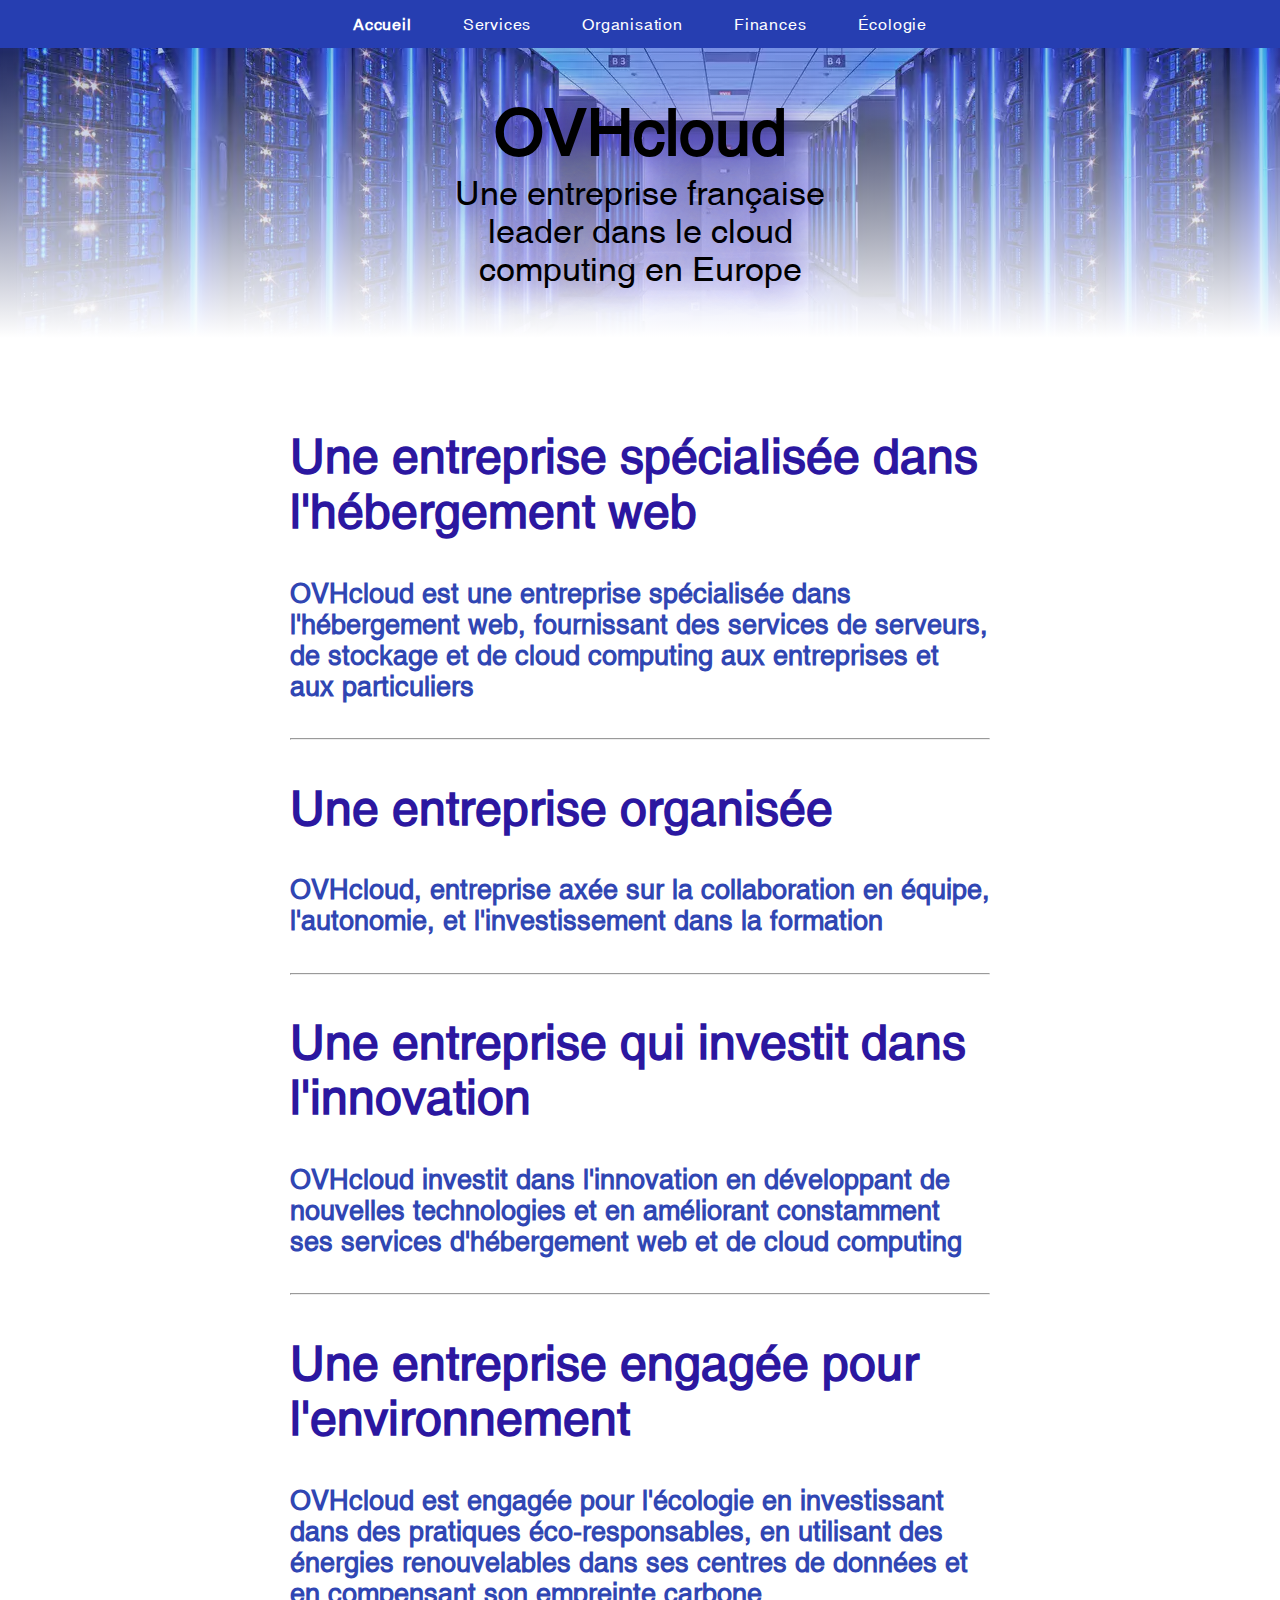
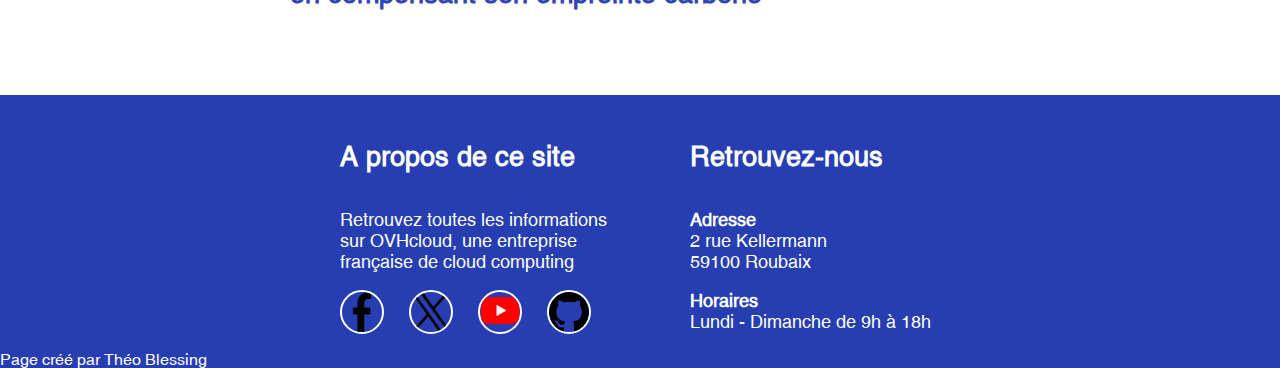
<file: SAE-OVHcloud/index.html>
<!DOCTYPE html>
<html lang="fr">
<head>
    <meta charset="UTF-8">
    <title>OVHcloud - Accueil</title>
    <link rel="icon" type="image/x-icon" href="images/favicon.ico">
    <link rel="stylesheet" href="styles/default.css">
    <link rel="stylesheet" href="styles/index-style.css">
</head>
<body>
    <header>
        <nav>
            <ul>
                <li><a href="#"><strong>Accueil</strong></a></li>
                <li><a href="services.html">Services</a></li>
                <li><a href="organisation.html">Organisation</a></li>
                <li><a href="finances.html">Finances</a></li>
                <li><a href="ecologie.html">Écologie</a></li>
            </ul>
        </nav>
        <div id="title">
            <h1>OVHcloud</h1>
            <!-- <h3>Une entreprise leader dans les domaines du cloud et de l'hébergement de serveur</h3> -->
            <h3>Une entreprise française leader dans le cloud computing en Europe</h3>
        </div>
    </header>

    <main>
        <div id="content">
            <div>
                <a href="services.html" rel="noopener noreferrer"><h2>Une entreprise spécialisée dans l'hébergement web</h2></a>
                <h4>OVHcloud est une entreprise spécialisée dans l'hébergement web, fournissant des services de serveurs, de stockage et de cloud computing aux entreprises et aux particuliers</h4>
                <hr>

                <a href="organisation.html" rel="noopener noreferrer"><h2>Une entreprise organisée</h2></a>
                <h4>OVHcloud, entreprise axée sur la collaboration en équipe, l'autonomie, et l'investissement dans la formation</h4>
                <hr>

                <a href="finances.html" rel="noopener noreferrer"><h2>Une entreprise qui investit dans l'innovation</h2></a>                
                <h4>OVHcloud investit dans l'innovation en développant de nouvelles technologies et en améliorant constamment ses services d'hébergement web et de cloud computing</h4>
                <hr>

                <a href="ecologie.html" rel="noopener noreferrer"><h2>Une entreprise engagée pour l'environnement</h2></a>                
                <h4>OVHcloud est engagée pour l'écologie en investissant dans des pratiques éco-responsables, en utilisant des énergies renouvelables dans ses centres de données et en compensant son empreinte carbone</h4>
            </div>
        </div>
    </main>

    <footer>
        <div id="real-footer">
            <div>
                <h4>A propos de ce site</h4>
                <p id="about">Retrouvez toutes les informations sur OVHcloud, une entreprise française de cloud computing</p>
                <div id="logo">
                    <a href="https://www.facebook.com/ovhcom/" target="_blank" rel="noopener noreferrer"><img src="images/logo/Facebook.png" alt="Logo de Facebook"></a>
                    <a href="https://twitter.com/OVHcloud" target="_blank" rel="noopener noreferrer"><img src="images/logo/Twitter.png" alt="Logo de Twitter"></a>
                    <a href="https://www.youtube.com/channel/UCGl9Y5S09EX-3lLfAdWsW_A" target="_blank" rel="noopener noreferrer"><img src="images/logo/Youtube.png" alt="Logo de Youtube"></a>
                    <a href="https://github.com/ovh" target="_blank" rel="noopener noreferrer"><img src="images/logo/Github.png" alt="Logo de Github" class="no-border"></a>
                </div>
            </div>
            <div>
                <h4>Retrouvez-nous</h4>
                <p>
                    <strong>Adresse</strong>
                    <br>
                    2 rue Kellermann
                    <br>
                    59100 Roubaix
                </p>
                <p>
                    <strong>Horaires</strong>
                    <br>
                    Lundi - Dimanche de 9h à 18h
                </p>
            </div>
        </div>
        Page créé par Théo Blessing
    </footer>
</body>
</html>
</file>
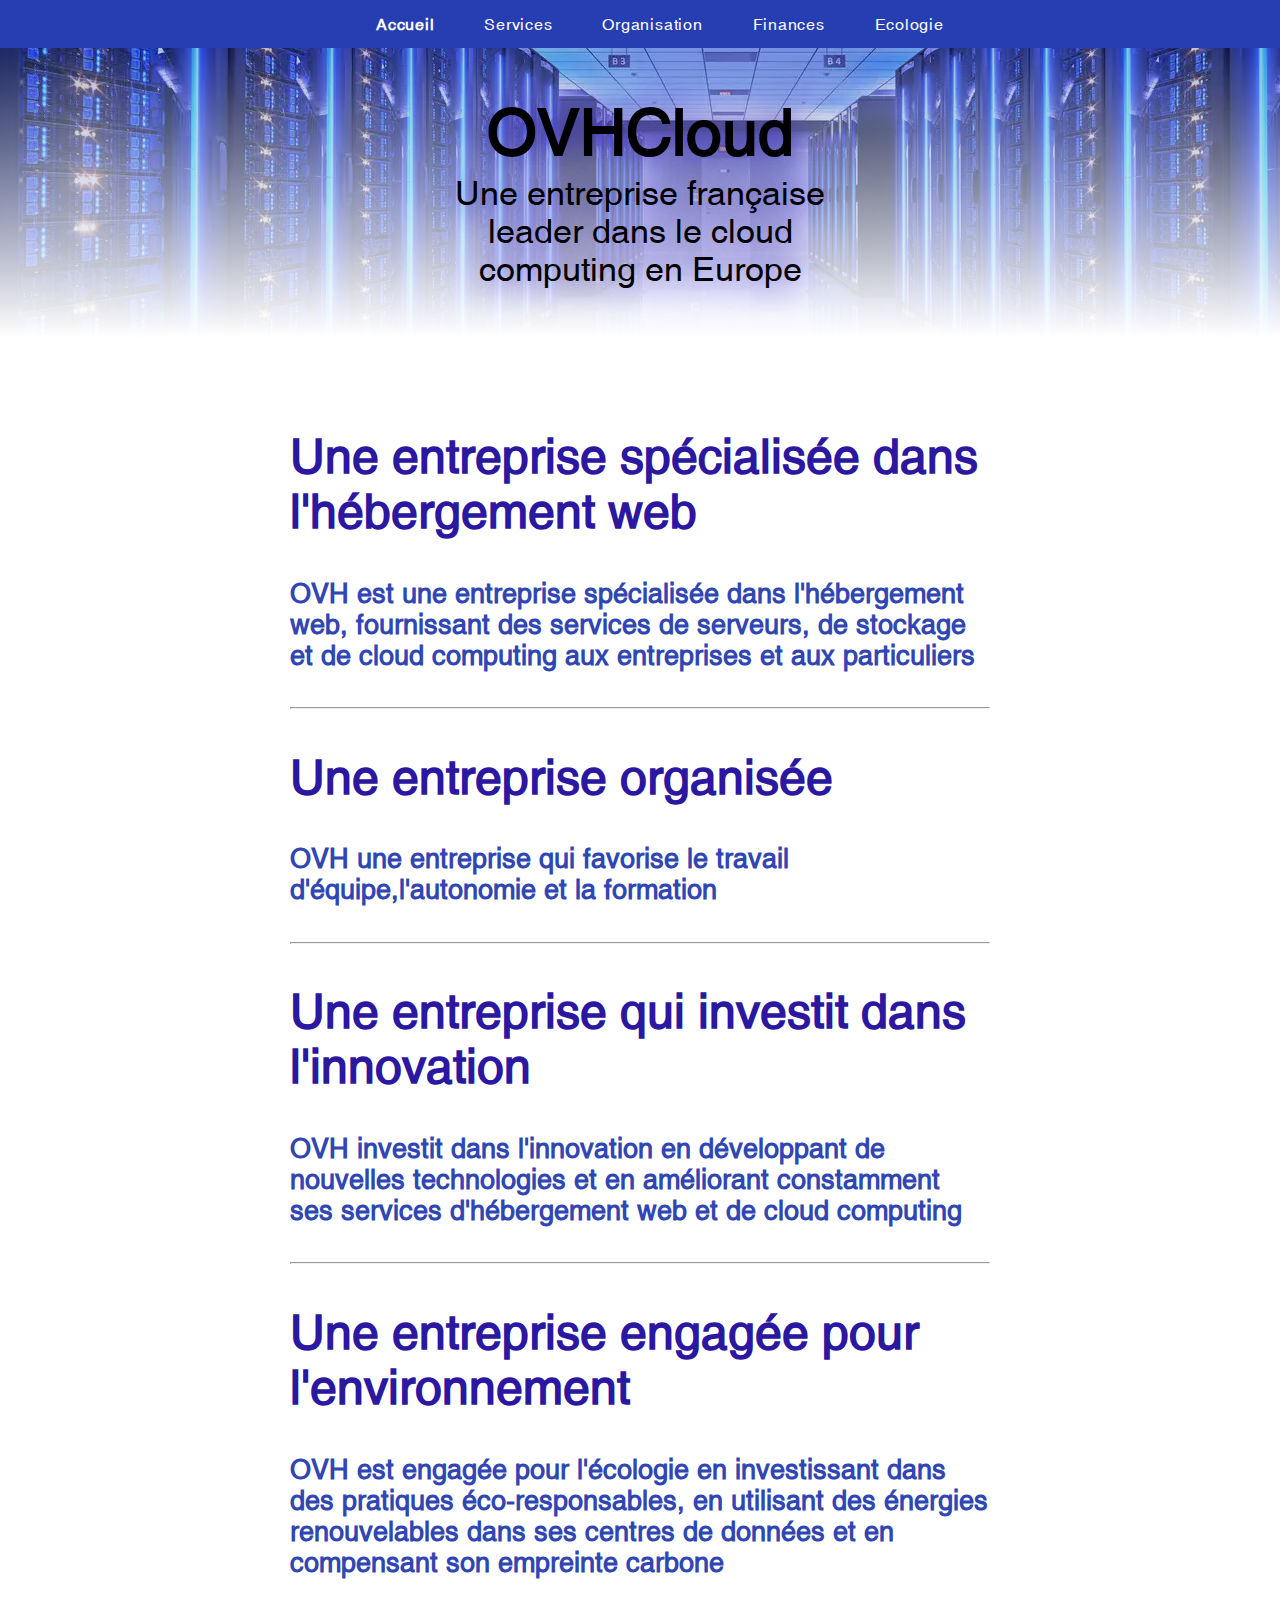
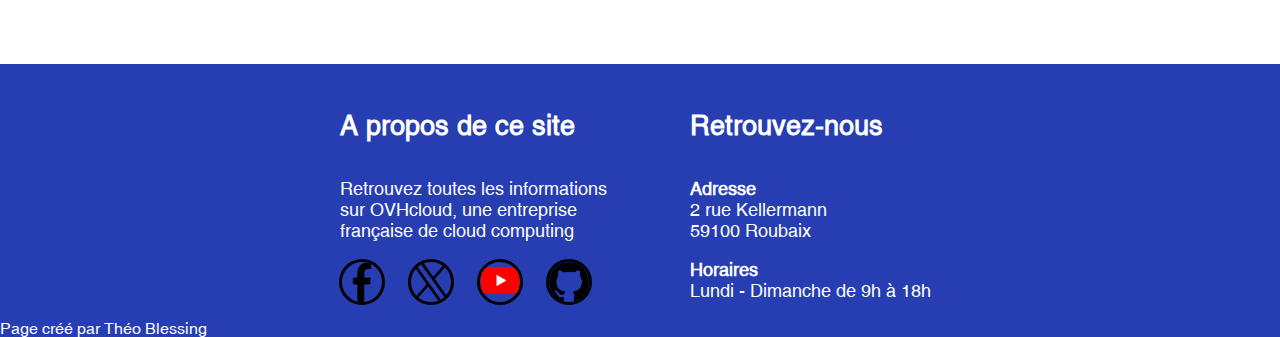
<file: SAE-OVHCloud/index.html>
<!DOCTYPE html>
<html lang="fr">
<head>
    <meta charset="UTF-8">
    <title>OVHcloud - Accueil</title>
    <link rel="icon" type="image/x-icon" href="images/favicon.ico">
    <link rel="stylesheet" href="styles/base.css">
    <link rel="stylesheet" href="styles/index-style.css">
</head>
<body>
    <header>
        <nav>
            <ul>
                <li><a href="#"><strong>Accueil</strong></a></li>
                <li><a href="services.html">Services</a></li>
                <li><a href="organisation.html">Organisation</a></li>
                <li><a href="finances.html">Finances</a></li>
                <li><a href="ecologie.html">Ecologie</a></li>
            </ul>
        </nav>
        <div id="title">
            <h1>OVHCloud</h1>
            <!-- <h3>Une entreprise leader dans les domaines du cloud et de l'hébergement de serveur</h3> -->
            <h3>Une entreprise française leader dans le cloud computing en Europe</h3>
        </div>
    </header>

    <main>
        <div id="content">
            <div>
                <a href="services.html" rel="noopener noreferrer"><h2>Une entreprise spécialisée dans l'hébergement web</h2>
                
                </a>
                <h4>OVH est une entreprise spécialisée dans l'hébergement web, fournissant des services de serveurs, de stockage et de cloud computing aux entreprises et aux particuliers</h4>
                <hr>
                <a href="organisation.html" rel="noopener noreferrer">
                    <h2>Une entreprise organisée</h2>
                </a>
                <h4>OVH une entreprise qui favorise le travail d'équipe,l'autonomie et la formation</h4>
                <hr>
                <a href="finances.html" rel="noopener noreferrer">
                    <h2>Une entreprise qui investit dans l'innovation</h2>
                </a>                
                <h4>OVH investit dans l'innovation en développant de nouvelles technologies et en améliorant constamment ses services d'hébergement web et de cloud computing</h4>
                <hr>
                <a href="ecologie.html" rel="noopener noreferrer">
                    <h2>Une entreprise engagée pour l'environnement</h2>
                </a>                
                <h4>OVH est engagée pour l'écologie en investissant dans des pratiques éco-responsables, en utilisant des énergies renouvelables dans ses centres de données et en compensant son empreinte carbone</h4>

            </div>
        </div>
    </main>
    <footer>
        <div id="real-footer">
            <div>
                <h4>A propos de ce site</h4>
                <p id="about">Retrouvez toutes les informations sur OVHcloud, une entreprise française de cloud computing</p>
                <div id="logo">
                    <a href="https://www.facebook.com/ovhcom/" target="_blank" rel="noopener noreferrer"><img src="images/logo/Facebook.png" alt="Logo de Facebook"></a>
                    <a href="https://twitter.com/OVHcloud" target="_blank" rel="noopener noreferrer"><img src="images/logo/Twitter.png" alt="Logo de Twitter"></a>
                    <a href="https://www.youtube.com/channel/UCGl9Y5S09EX-3lLfAdWsW_A" target="_blank" rel="noopener noreferrer"><img src="images/logo/Youtube.png" alt="Logo de Youtube"></a>
                    <a href="https://github.com/ovh" target="_blank" rel="noopener noreferrer"><img src="images/logo/Github.png" alt="Logo de Github" class="no-border"></a>
                </div>
            </div>
            <div>
                <h4>Retrouvez-nous</h4>
                <p>
                    <strong>Adresse</strong>
                    <br>
                    2 rue Kellermann
                    <br>
                    59100 Roubaix
                </p>
                <p>
                    <strong>Horaires</strong>
                    <br>
                    Lundi - Dimanche de 9h à 18h
                </p>
            </div>
        </div>
        Page créé par Théo Blessing
    </footer>
</body>
</html>
</file>
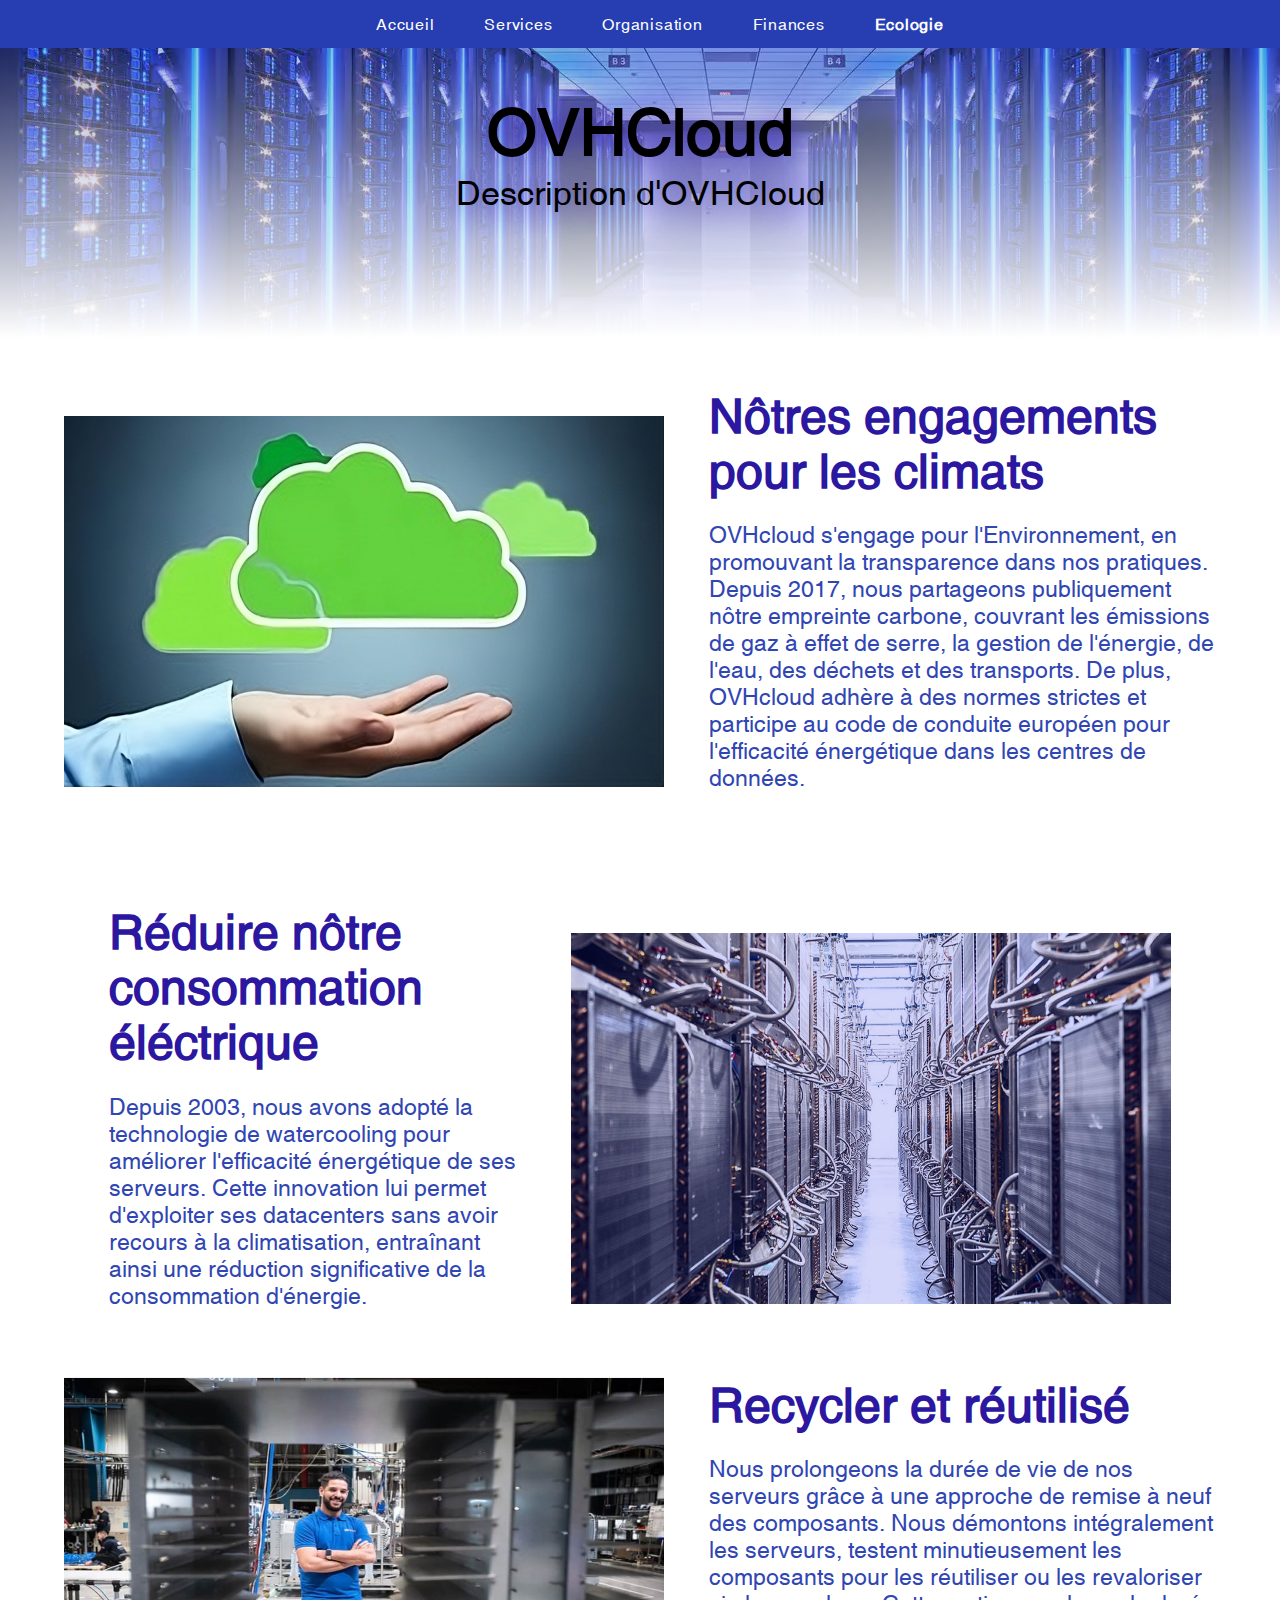
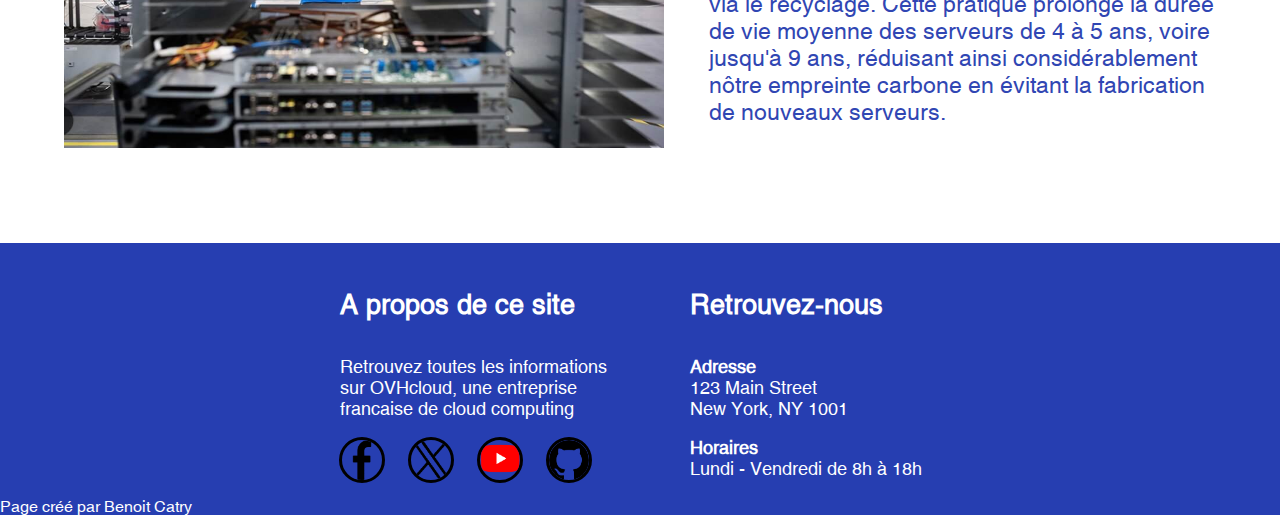
<file: SAE-OVHCloud/ecologie.html>
<!DOCTYPE html>
<html lang="fr">

<head>
    <meta charset="UTF-8">
    <title>OVH Cloud - Ecologie</title>
    <link rel="icon" type="image/x-icon" href="images/favicon.ico">
    <link rel="stylesheet" href="styles/base.css">
    <link rel="stylesheet" href="styles/finances-style.css">


</head>

<body>
    <header>
        <nav>
            <ul>
                <li><a href="index.html">Accueil</a></li>
                <li><a href="services.html">Services</a></li>
                <li><a href="organisation.html">Organisation</a></li>
                <li><a href="finances.html">Finances</a></li>
                <li><a href="#"><strong>Ecologie</strong></a></li>
            </ul>
        </nav>
        <div id="title">
            <h1>OVHCloud</h1>
            <h3>Description d'OVHCloud</h3>
        </div>
    </header>
    <main>

    


    <div class="containerd">
        <img src="images/ecolo_image1.jpg" alt="image cloud ecologie" height="297" width="500">
        <div class="text1">
            <h2 class="titre">Nôtres engagements pour les climats</h2>
            <p>
                OVHcloud s'engage pour l'Environnement, en promouvant la transparence dans nos pratiques. Depuis 2017,
                nous
                partageons publiquement nôtre empreinte carbone, couvrant les émissions de gaz à effet de serre, la
                gestion
                de l'énergie, de l'eau, des déchets et des transports. De plus, OVHcloud adhère à des normes strictes et
                participe au code de conduite européen pour l'efficacité énergétique dans les centres de données.
            </p>
        </div>
    </div>



    <div class="containerg">

        <div class="text1">
            <h2 class="titre">Réduire nôtre consommation éléctrique</h2>
            <p>Depuis 2003, nous avons adopté la technologie de watercooling pour améliorer l'efficacité énergétique de
                ses serveurs. Cette innovation lui permet d'exploiter ses datacenters sans avoir recours à la
                climatisation, entraînant ainsi une réduction significative de la consommation d'énergie.</p>
        </div>

        <img src="images/data-center-OVHcloud-watercooling.jpg" alt="serveurs avec watrercooling" height="297" width="500">

    </div>



    <div class="containerd">

        <img src="images/OVHcloud-CROIX.jpg" alt="serveur recycler" height="297" width="500">

        <div class="text1">
            <h2 class="titre">Recycler et réutilisé</h2>
            <p>Nous prolongeons la durée de vie de nos serveurs grâce à une approche de remise à neuf des composants.
                Nous démontons intégralement les serveurs, testent minutieusement les composants pour les réutiliser ou
                les revaloriser via le recyclage. Cette pratique prolonge la durée de vie moyenne des serveurs de 4 à 5
                ans, voire jusqu'à 9 ans, réduisant ainsi considérablement nôtre empreinte carbone en évitant la
                fabrication de nouveaux serveurs.</p>
        </div>
    </div>
    </main>


    <footer>
        <div id="real-footer">
            <div>
                <h4>A propos de ce site</h4>
                <p id="about">Retrouvez toutes les informations sur OVHcloud, une entreprise francaise de cloud
                    computing</p>
                <div id="logo">
                    <a href="https://www.facebook.com/ovhcom/" target="_blank" rel="noopener noreferrer"><img
                            src="images/logo/Facebook.png" alt="Logo de Facebook"></a>
                    <a href="https://twitter.com/OVHcloud" target="_blank" rel="noopener noreferrer"><img
                            src="images/logo/Twitter.png" alt="Logo de Twitter"></a>
                    <a href="https://www.youtube.com/channel/UCGl9Y5S09EX-3lLfAdWsW_A" target="_blank"
                        rel="noopener noreferrer"><img src="images/logo/Youtube.png" alt="Logo de Youtube"></a>
                    <a href="https://github.com/ovh" target="_blank" rel="noopener noreferrer"><img
                            src="images/logo/Github.png" alt="Logo de Github" class="no-border"></a>
                </div>
            </div>
            <div>
                <h4>Retrouvez-nous</h4>
                <p>
                    <strong>Adresse</strong>
                    <br>
                    123 Main Street
                    <br>
                    New York, NY 1001
                </p>
                <p>
                    <strong>Horaires</strong>
                    <br>
                    Lundi - Vendredi de 8h à 18h
                </p>
            </div>
        </div>
        Page créé par Benoit Catry
    </footer>
</body>

</html>
</file>
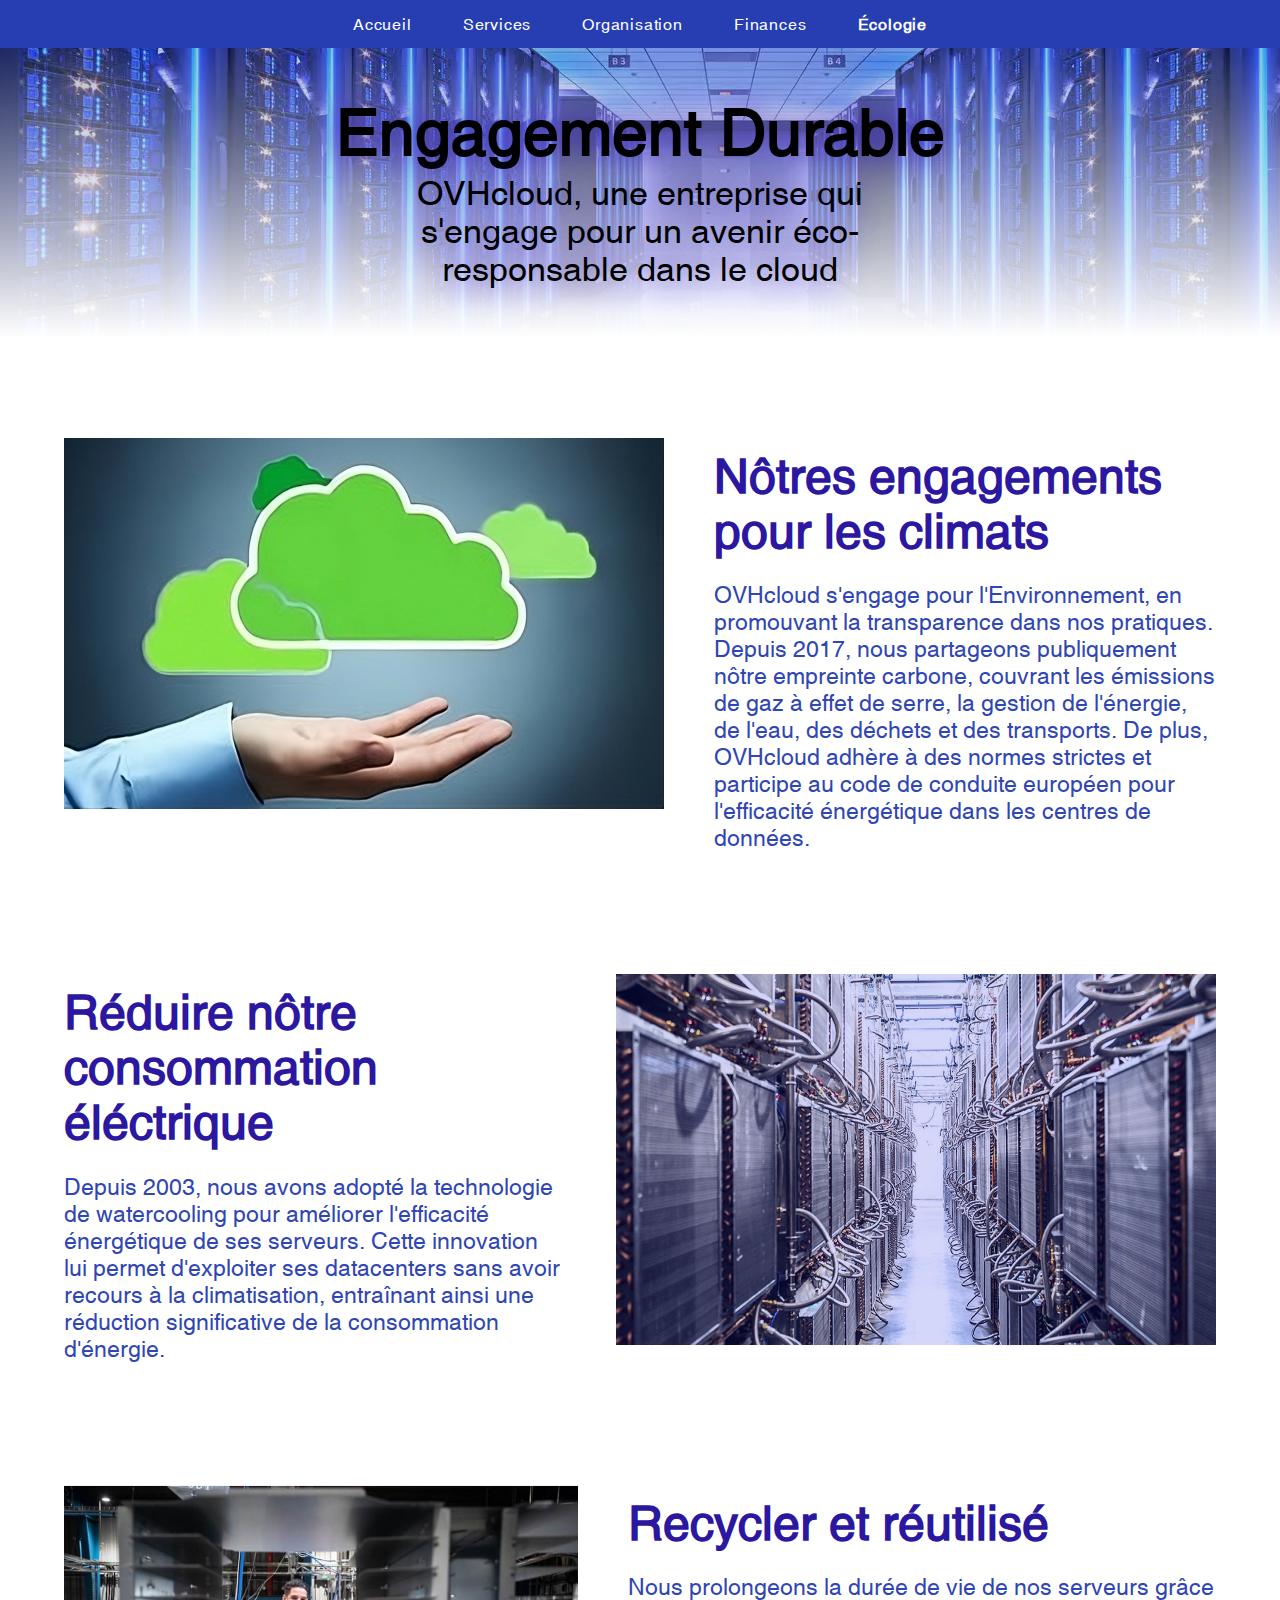
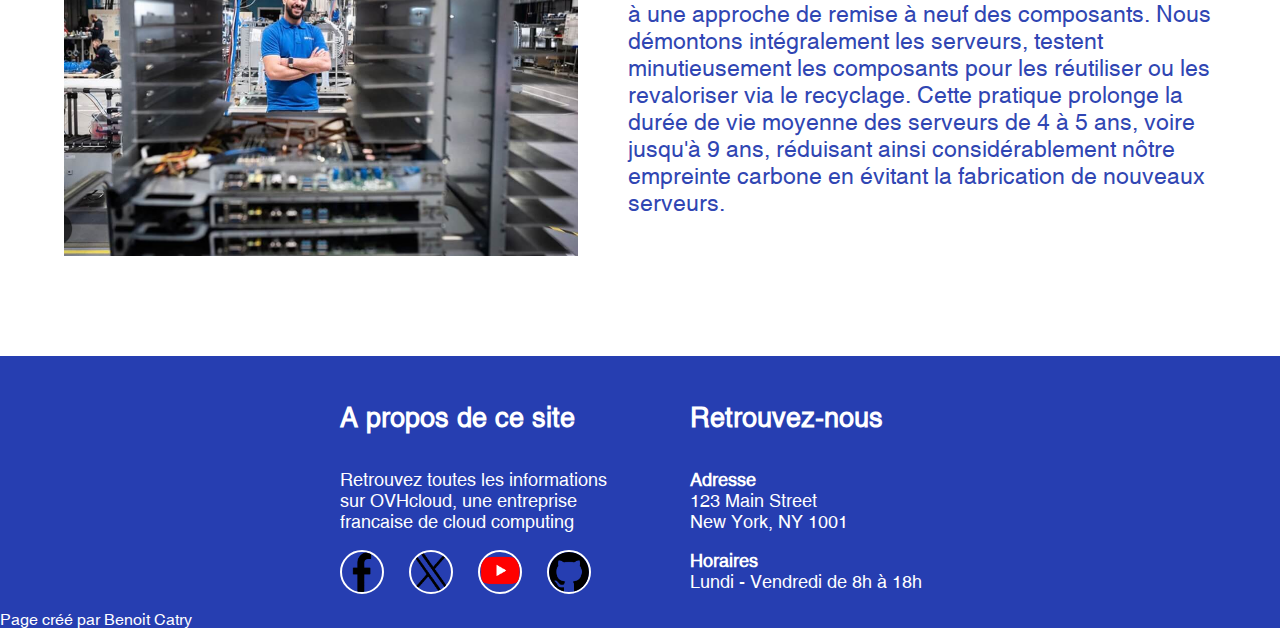
<file: SAE-OVHcloud/ecologie.html>
<!DOCTYPE html>
<html lang="fr">
<head>
    <meta charset="UTF-8">
    <title>OVHcloud - Écologie</title>
    <link rel="icon" type="image/x-icon" href="images/favicon.ico">
    <link rel="stylesheet" href="styles/default.css">
    <link rel="stylesheet" href="styles/finances-ecologie-style.css">
    <link rel="stylesheet" href="styles/ecologie-style.css">
</head>
<body>
    <header>
        <nav>
            <ul>
                <li><a href="index.html">Accueil</a></li>
                <li><a href="services.html">Services</a></li>
                <li><a href="organisation.html">Organisation</a></li>
                <li><a href="finances.html">Finances</a></li>
                <li><a href="#"><strong>Écologie</strong></a></li>
            </ul>
        </nav>
        <div id="title">
            <h1>Engagement Durable</h1>
            <h3>OVHcloud, une entreprise qui s'engage pour un avenir éco-responsable dans le cloud</h3>
        </div>
    </header>

    <main>
        <section>
            <img src="images/ecolo_image1.jpg" alt="image cloud ecologie" height="297" width="500">
            <div>
                <h2>Nôtres engagements pour les climats</h2>
                <p>
                    OVHcloud s'engage pour l'Environnement, en promouvant la transparence dans nos pratiques. Depuis 2017,
                    nous
                    partageons publiquement nôtre empreinte carbone, couvrant les émissions de gaz à effet de serre, la
                    gestion
                    de l'énergie, de l'eau, des déchets et des transports. De plus, OVHcloud adhère à des normes strictes et
                    participe au code de conduite européen pour l'efficacité énergétique dans les centres de données.
                </p>
            </div>
        </section>

        <section>
            <div>
                <h2>Réduire nôtre consommation éléctrique</h2>
                <p>Depuis 2003, nous avons adopté la technologie de watercooling pour améliorer l'efficacité énergétique de
                    ses serveurs. Cette innovation lui permet d'exploiter ses datacenters sans avoir recours à la
                    climatisation, entraînant ainsi une réduction significative de la consommation d'énergie.</p>
            </div>
            <img src="images/data-center-OVHcloud-watercooling.jpg" alt="serveurs avec watrercooling" height="297" width="500">
        </section>

        <section>
            <img src="images/OVHcloud-CROIX.jpg" alt="serveur recycler" height="297" width="500">
            <div>
                <h2>Recycler et réutilisé</h2>
                <p>Nous prolongeons la durée de vie de nos serveurs grâce à une approche de remise à neuf des composants.
                    Nous démontons intégralement les serveurs, testent minutieusement les composants pour les réutiliser ou
                    les revaloriser via le recyclage. Cette pratique prolonge la durée de vie moyenne des serveurs de 4 à 5
                    ans, voire jusqu'à 9 ans, réduisant ainsi considérablement nôtre empreinte carbone en évitant la
                    fabrication de nouveaux serveurs.</p>
            </div>
        </section>
    </main>

    <footer>
        <div id="real-footer">
            <div>
                <h4>A propos de ce site</h4>
                <p id="about">Retrouvez toutes les informations sur OVHcloud, une entreprise francaise de cloud
                    computing</p>
                <div id="logo">
                    <a href="https://www.facebook.com/ovhcom/" target="_blank" rel="noopener noreferrer"><img
                            src="images/logo/Facebook.png" alt="Logo de Facebook"></a>
                    <a href="https://twitter.com/OVHcloud" target="_blank" rel="noopener noreferrer"><img
                            src="images/logo/Twitter.png" alt="Logo de Twitter"></a>
                    <a href="https://www.youtube.com/channel/UCGl9Y5S09EX-3lLfAdWsW_A" target="_blank"
                        rel="noopener noreferrer"><img src="images/logo/Youtube.png" alt="Logo de Youtube"></a>
                    <a href="https://github.com/ovh" target="_blank" rel="noopener noreferrer"><img
                            src="images/logo/Github.png" alt="Logo de Github" class="no-border"></a>
                </div>
            </div>
            <div>
                <h4>Retrouvez-nous</h4>
                <p>
                    <strong>Adresse</strong>
                    <br>
                    123 Main Street
                    <br>
                    New York, NY 1001
                </p>
                <p>
                    <strong>Horaires</strong>
                    <br>
                    Lundi - Vendredi de 8h à 18h
                </p>
            </div>
        </div>
        Page créé par Benoit Catry
    </footer>
</body>

</html>
</file>
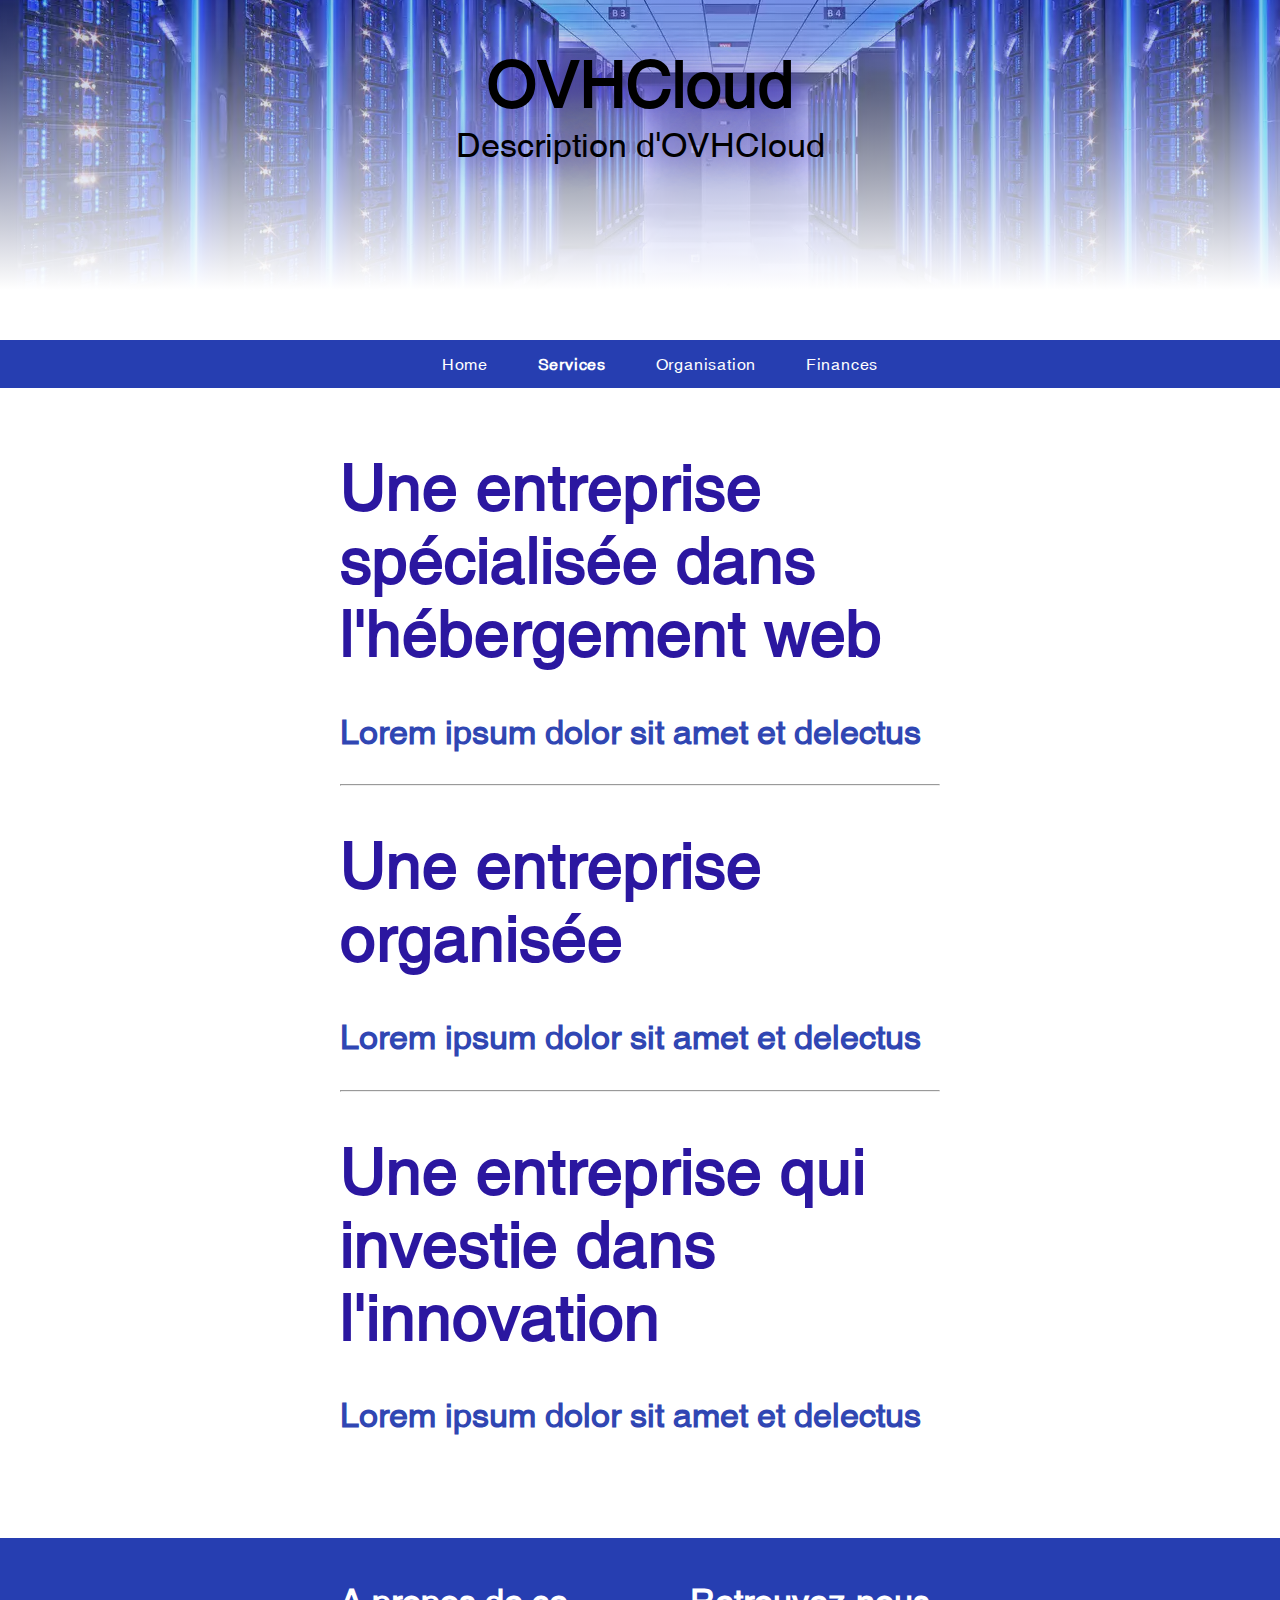
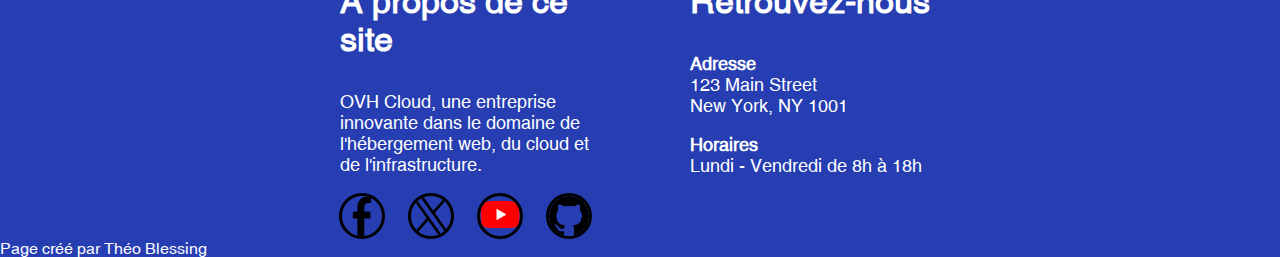
<file: SAE-OVHCloud/home.html>
<!DOCTYPE html>
<html lang="fr">
<head>
    <meta charset="UTF-8">
    <meta name="viewport" content="width=device-width, initial-scale=1.0">
    <title>OVH - Home</title>
    <link rel="stylesheet" href="styles/home-style.css">
    <link rel="stylesheet" href="styles/base.css">
</head>
<body>
    <header>
        <div id="title">
            <h1>OVHCloud</h1>
            <h3>Description d'OVHCloud</h3>
        </div>
        <nav>
            <ul>
                <li><a href="index.html">Home</a></li>
                <li><strong>Services</strong></li>
                <li><a href="organisation.html">Organisation</a></li>
                <li><a href="finances.html">Finances</a></li>
            </ul>
        </nav>
    </header>

    <main>
        <div id="content">
            <div>
                <a href="index.html" target="_blank" rel="noopener noreferrer"><h1>Une entreprise spécialisée dans l'hébergement web</h1>
                <h3>Lorem ipsum dolor sit amet et delectus</h3>
                </a>
                <hr>
                <a href="organisation.html" target="_blank" rel="noopener noreferrer"><h1>Une entreprise organisée</h1>
                <h3>Lorem ipsum dolor sit amet et delectus</h3>
                </a>
                <hr>
                <a href="finances.html" target="_blank" rel="noopener noreferrer"><h1>Une entreprise qui investie dans l'innovation</h1>
                <h3>Lorem ipsum dolor sit amet et delectus</h3>
                </a>
            </div>
        </div>
    </main>
    <footer>
        <div id="real-footer">
            <div>
                <h3>A propos de ce site</h3>
                <p id="about">OVH Cloud, une entreprise innovante dans le domaine de l'hébergement web, du cloud et de l'infrastructure.</p>
                <div id="logo">
                    <img src="images/logo/Facebook.png" alt="Logo de Facebook">
                    <img src="images/logo/Twitter.png" alt="Logo de Twitter">
                    <img src="images/logo/Youtube.png" alt="Logo de Youtube">
                    <img src="images/logo/Github.png" alt="Logo de Github" class="no-border">
                </div>
            </div>
            <div>
                <h3>Retrouvez-nous</h3>
                <p>
                    <strong>Adresse</strong>
                    <br>
                    123 Main Street
                    <br>
                    New York, NY 1001
                </p>
                <p>
                    <strong>Horaires</strong>
                    <br>
                    Lundi - Vendredi de 8h à 18h
                </p>
            </div>
        </div>
        Page créé par Théo Blessing
    </footer>
</body>
</html>
</file>
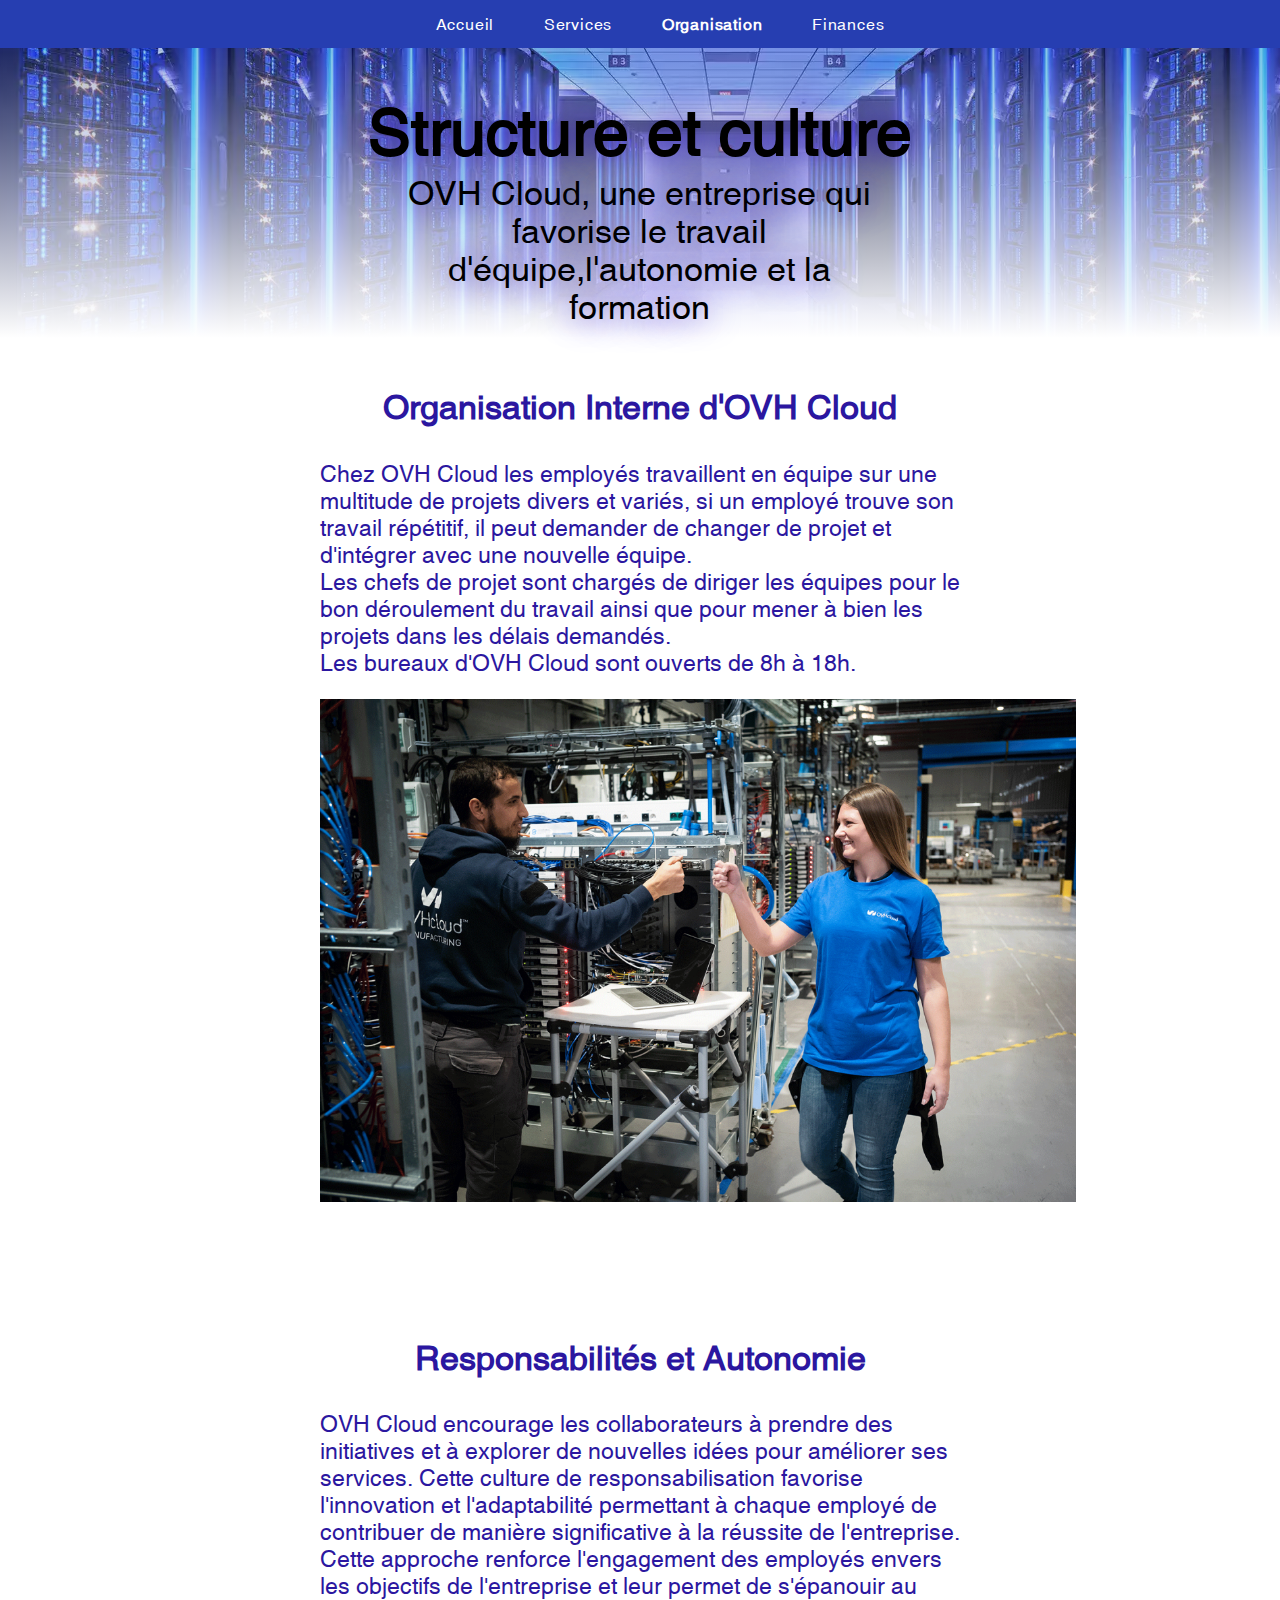
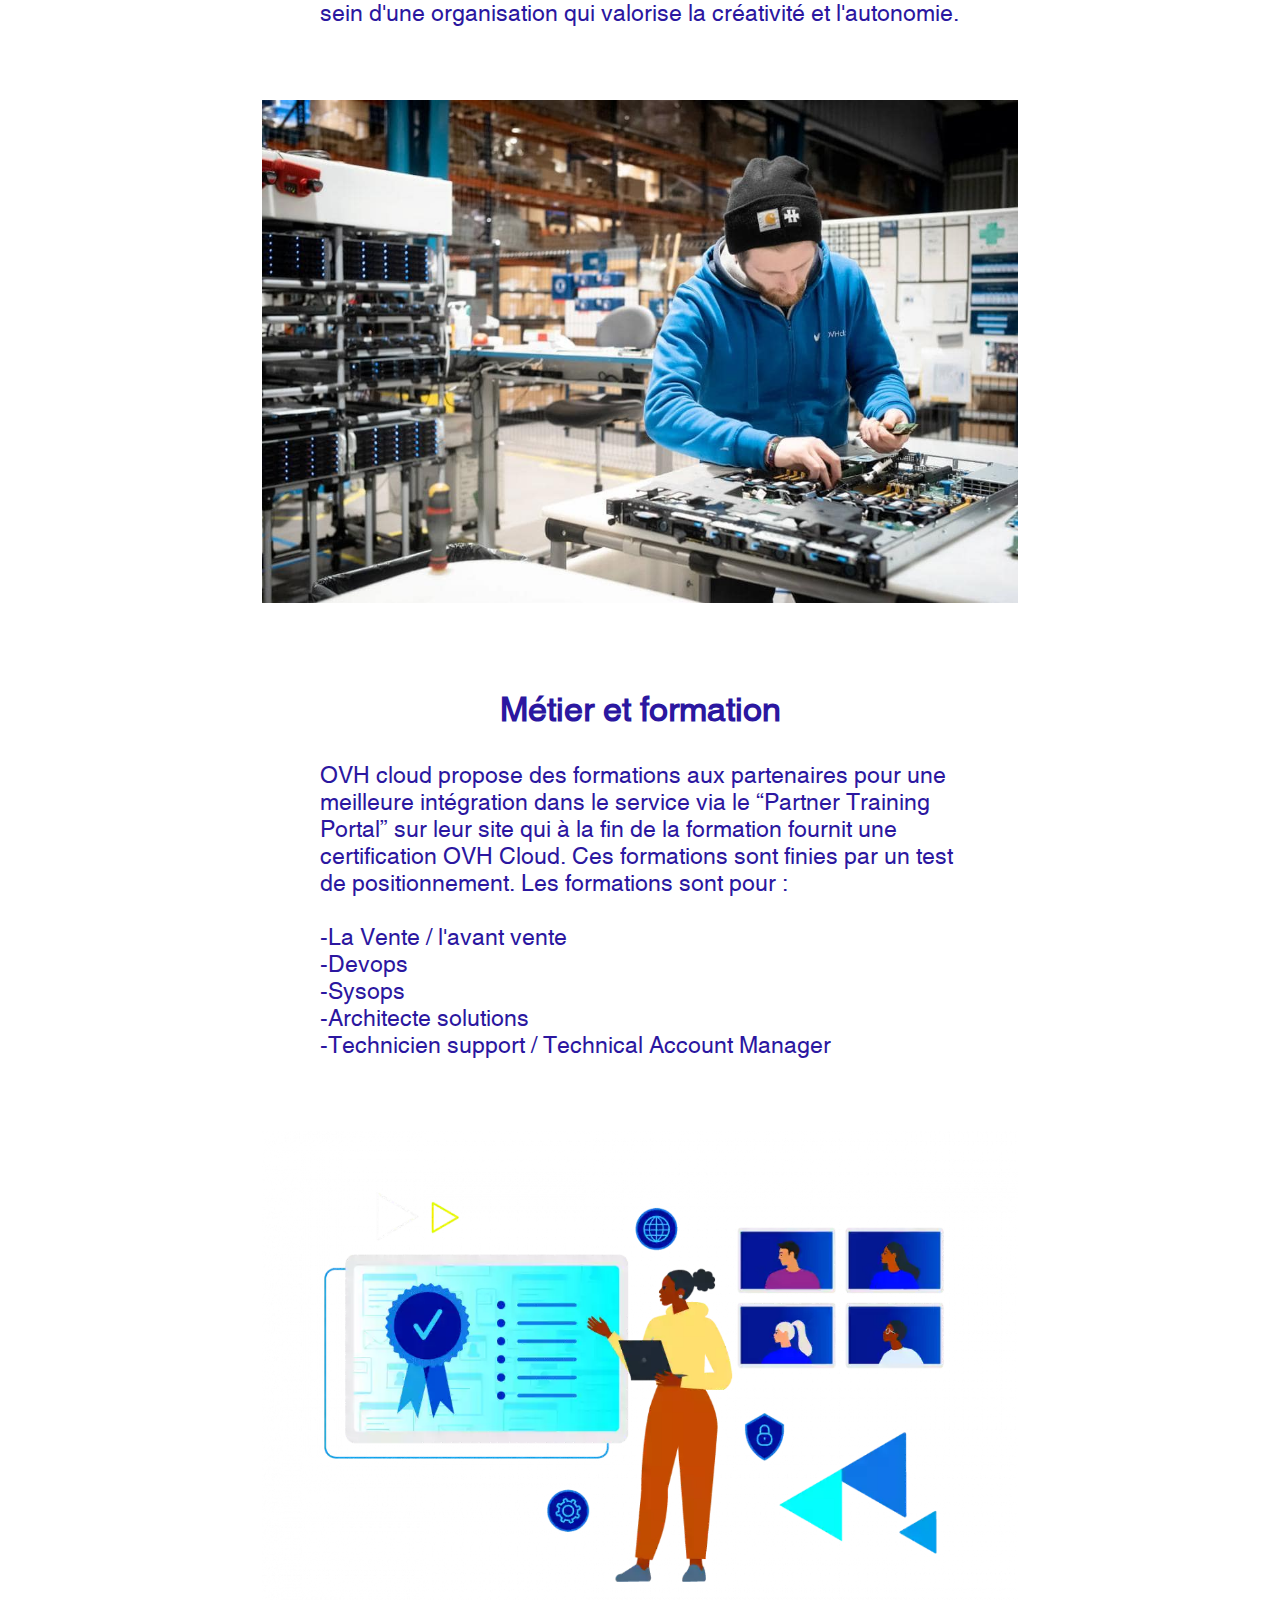
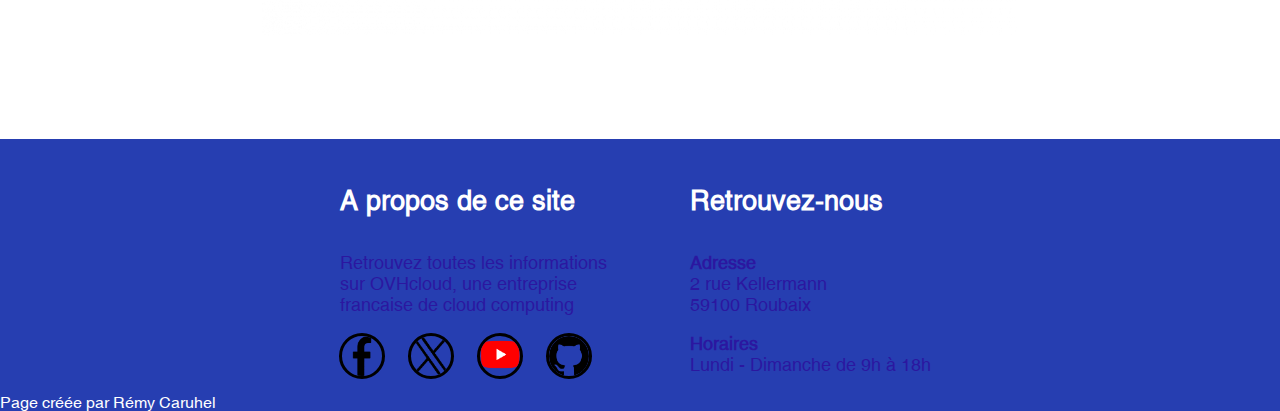
<file: SAE-OVHCloud/organisation.html>
﻿<!DOCTYPE html>

<html lang="fr">
<head>
    <meta charset="utf-8">
    <title>Organisation OVH Cloud</title>
    <link rel="icon" type="image/x-icon" href="images/favicon.ico">
    <link rel="stylesheet" href="styles/base.css">
    <link rel="stylesheet" href="styles/organisation-style.css">
</head>

<body>
    <header>
        <nav>
            <ul>
                <li><a href="index.html">Accueil</a></li>
                <li><a href="services.html">Services</a></li>
                <li><a href="#"><strong>Organisation</strong></a></li>
                <li><a href="finances.html">Finances</a></li>
            </ul>
        </nav>
        <div id="title">
            <h1>Structure et culture</h1>
            <h3>OVH Cloud, une entreprise qui favorise le travail d'équipe,l'autonomie et la formation</h3>
        </div>
    </header>


<div class="orgaContenu">
    <div class="section">
        <h3 class="titreBloc1">Organisation Interne d'OVH Cloud</h3>

        <div class="bloc1">
       
        <p class="paragraphe1">
            
            Chez OVH Cloud les employés travaillent en équipe sur une multitude de projets divers et variés, 
            si un employé trouve son travail répétitif, il peut demander de changer de projet et d'intégrer 
            avec une nouvelle équipe.
            <br>
            Les chefs de projet sont chargés de diriger les équipes pour le bon déroulement du travail ainsi 
            que pour mener à bien les projets dans les délais demandés.

            <br>
            Les bureaux d'OVH Cloud sont ouverts de 8h à 18h.
        </p>
    </div>
    <div class="images">
        <img src="images/teamwork.png" alt="DataCenter" class="image1">
    </div>

  </div>

  <h3 class="titreBloc2">Responsabilités et Autonomie</h3>

  <div class="bloc2">
 
    <div class="section">
        <p class="paragraphe2">
            <!-- Responsabilitées texte  -->
            OVH Cloud encourage les collaborateurs à prendre des initiatives et à explorer de nouvelles idées
             pour améliorer ses services. Cette culture de responsabilisation favorise l'innovation et l'adaptabilité
             permettant à chaque employé de contribuer de manière significative à la réussite de l'entreprise. Cette 
             approche renforce l'engagement des employés envers les objectifs de l'entreprise et leur permet de 
             s'épanouir au sein d'une organisation qui valorise la créativité et l'autonomie.
             <br>
            
        </p>
    </div>

    <div class="images">
        <img src="images/travail.jpg" alt="DataCenter" class="image2"> 
    </div>      

  </div>

  <h3 class="titreBloc3">Métier et formation</h3>

  <div class="bloc3">

    
    
    <div class="section">
        <p class="paragraphe1">
            <!-- métier et formation-->

            OVH cloud propose des formations aux partenaires pour une meilleure intégration dans le service via le “Partner Training Portal” sur leur site qui à la fin de la formation fournit une certification OVH Cloud. Ces formations sont finies par un test de positionnement.
            Les formations sont pour : <br> <br>
                
                -La Vente / l'avant vente <br>
                -Devops <br>
                -Sysops <br>
                -Architecte solutions <br>
                -Technicien support / Technical Account Manager <br>
     
        </p>
    </div>

    <div class="images">
        <img src="images/formation.webp" alt="DataCenter" class="image3">
    </div>
  </div>
</div>


<footer>
    <div id="real-footer">
        <div>
            <h4>A propos de ce site</h4>
            <p id="about">Retrouvez toutes les informations sur OVHcloud, une entreprise francaise de cloud computing</p>
            <div id="logo">
                <a href="https://www.facebook.com/ovhcom/" target="_blank" rel="noopener noreferrer"><img src="images/logo/Facebook.png" alt="Logo de Facebook"></a>
                <a href="https://twitter.com/OVHcloud" target="_blank" rel="noopener noreferrer"><img src="images/logo/Twitter.png" alt="Logo de Twitter"></a>
                <a href="https://www.youtube.com/channel/UCGl9Y5S09EX-3lLfAdWsW_A" target="_blank" rel="noopener noreferrer"><img src="images/logo/Youtube.png" alt="Logo de Youtube"></a>
                <a href="https://github.com/ovh" target="_blank" rel="noopener noreferrer"><img src="images/logo/Github.png" alt="Logo de Github" class="no-border"></a>
            </div>
        </div>
        <div>
            <h4>Retrouvez-nous</h4>
            <p>
                <strong>Adresse</strong>
                <br>
                2 rue Kellermann
                <br>
                59100 Roubaix
            </p>
            <p>
                <strong>Horaires</strong>
                <br>
                Lundi - Dimanche de 9h à 18h
            </p>
        </div>
    </div>
    Page créée par Rémy Caruhel
</footer>


</body>

</html>
</file>
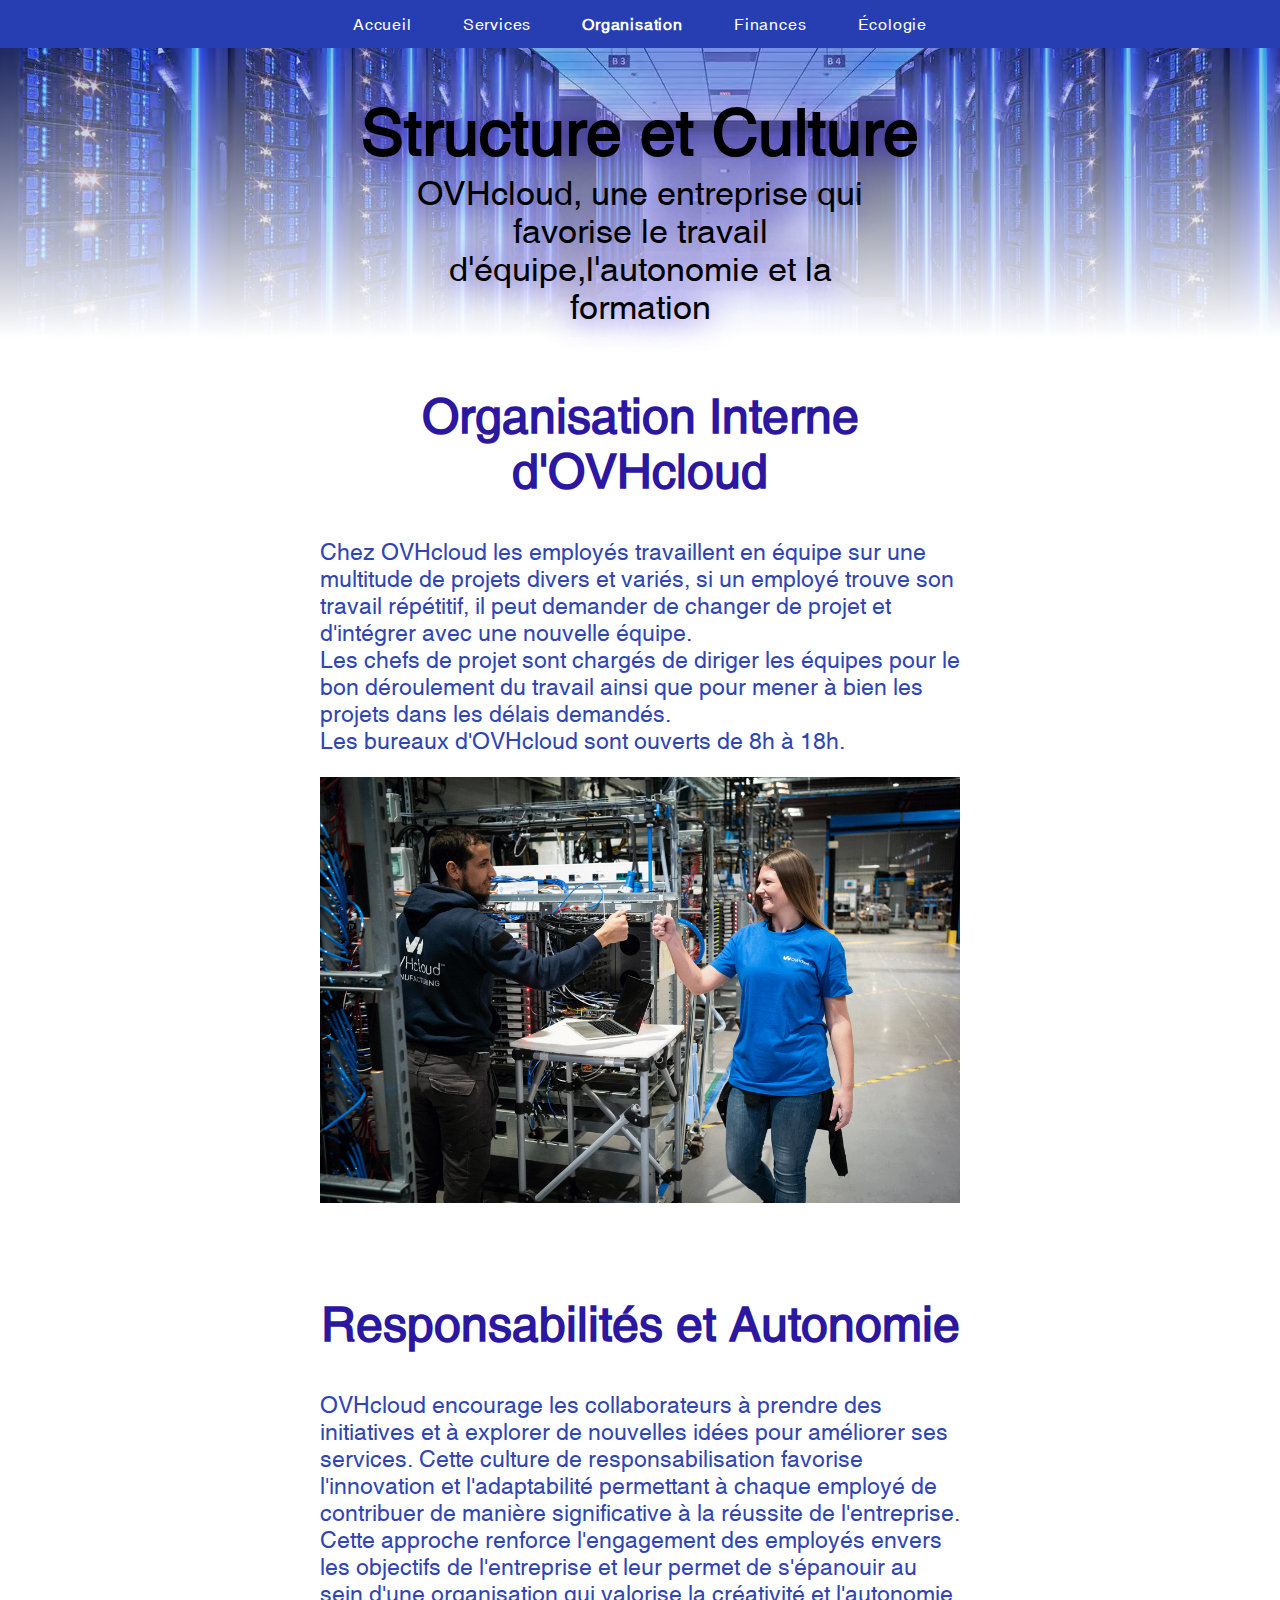
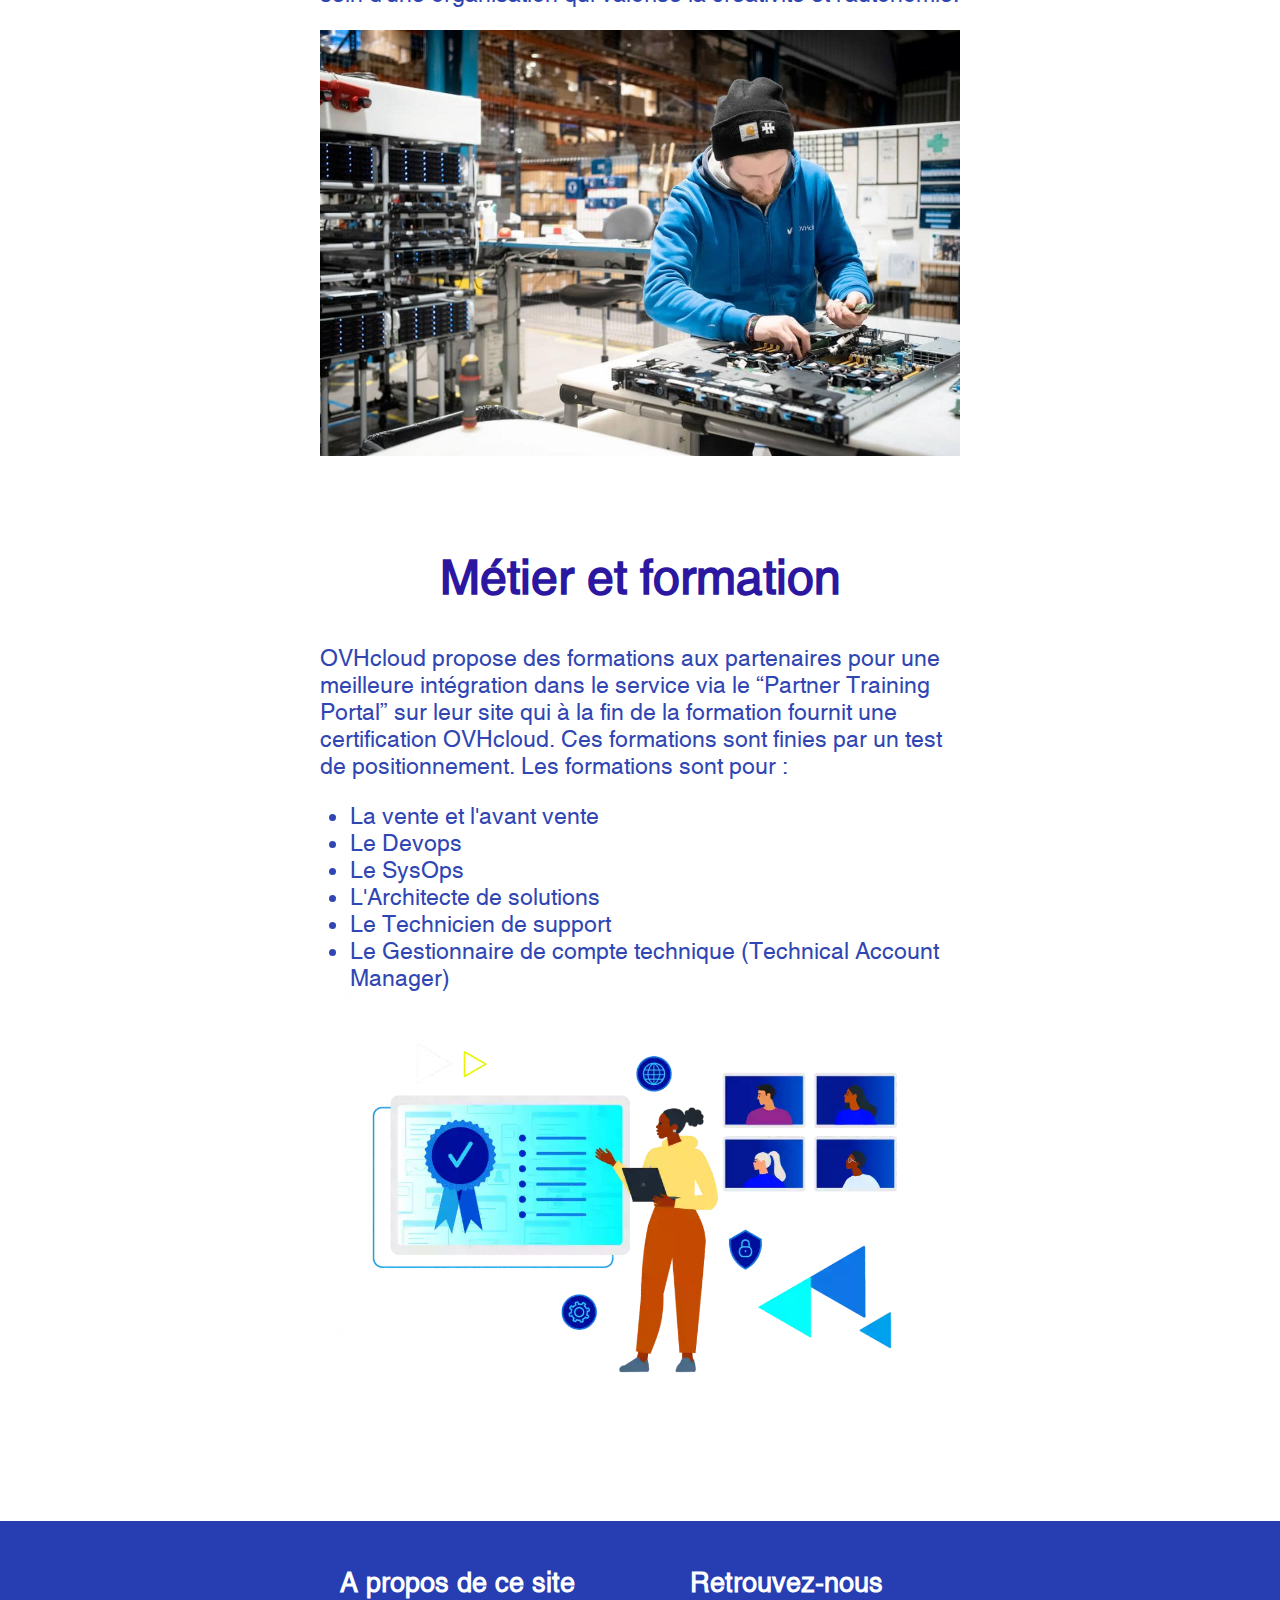
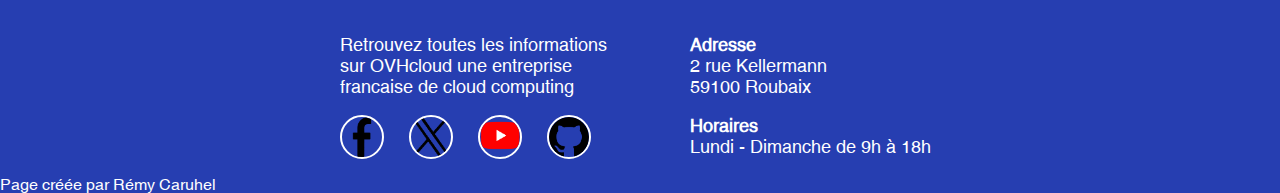
<file: SAE-OVHcloud/organisation.html>
﻿<!DOCTYPE html>
<html lang="fr">
<head>
    <meta charset="UTF-8">
    <title>OVHcloud - Organisation</title>
    <link rel="icon" type="image/x-icon" href="images/favicon.ico">
    <link rel="stylesheet" href="styles/default.css">
    <link rel="stylesheet" href="styles/services-organisation-style.css">
    <link rel="stylesheet" href="styles/organisation-style.css">
</head>
<body>
    <header>
        <nav>
            <ul>
                <li><a href="index.html">Accueil</a></li>
                <li><a href="services.html">Services</a></li>
                <li><a href="#"><strong>Organisation</strong></a></li>
                <li><a href="finances.html">Finances</a></li>
                <li><a href="ecologie.html">Écologie</a></li>
            </ul>
        </nav>
        <div id="title">
            <h1>Structure et Culture</h1>
            <h3>OVHcloud, une entreprise qui favorise le travail d'équipe,l'autonomie et la formation</h3>
        </div>
    </header>

    <main>
        <section>
            <h2>Organisation Interne d'OVHcloud</h2>
            <p>
                Chez OVHcloud les employés travaillent en équipe sur une multitude de projets divers et variés, 
                si un employé trouve son travail répétitif, il peut demander de changer de projet et d'intégrer 
                avec une nouvelle équipe.
                <br>
                Les chefs de projet sont chargés de diriger les équipes pour le bon déroulement du travail ainsi 
                que pour mener à bien les projets dans les délais demandés.
    
                <br>
                Les bureaux d'OVHcloud sont ouverts de 8h à 18h.
            </p>
            <img src="images/teamwork.png" alt="Employés d'OVHcloud travaillent en équipe">    
        </section>
        
        <section>
            <h2>Responsabilités et Autonomie</h2>
            <p>
                OVHcloud encourage les collaborateurs à prendre des initiatives et à explorer de nouvelles idées
                pour améliorer ses services. Cette culture de responsabilisation favorise l'innovation et l'adaptabilité
                permettant à chaque employé de contribuer de manière significative à la réussite de l'entreprise. Cette 
                approche renforce l'engagement des employés envers les objectifs de l'entreprise et leur permet de 
                s'épanouir au sein d'une organisation qui valorise la créativité et l'autonomie.
            </p>
            <img src="images/travail.jpg" alt="Employé d'OVHcloud manipulant des serveurs">
        </section>
        
        <section>
            <h2>Métier et formation</h2>
            <p>
                OVHcloud propose des formations aux partenaires pour une meilleure intégration dans le service via le “Partner Training Portal” sur leur site qui à la fin de la formation fournit une certification OVHcloud. Ces formations sont finies par un test de positionnement.
                Les formations sont pour : 
            </p>
            <ul class="list-type">
                <li>La vente et l'avant vente</li>
                <li>Le Devops</li>
                <li>Le SysOps</li>
                <li>L'Architecte de solutions</li>
                <li>Le Technicien de support </li>
                <li>Le Gestionnaire de compte technique (Technical Account Manager)</li>
            </ul>
            <img src="images/formation.webp" alt="Illustration d'employés cherchant à obtenir une validation de sa formation">
        </section>
    </main>

    <footer>
        <div id="real-footer">
            <div>
                <h4>A propos de ce site</h4>
                <p id="about">Retrouvez toutes les informations sur OVHcloud une entreprise francaise de cloud computing</p>
                <div id="logo">
                    <a href="https://www.facebook.com/ovhcom/" target="_blank" rel="noopener noreferrer"><img src="images/logo/Facebook.png" alt="Logo de Facebook"></a>
                    <a href="https://twitter.com/OVHcloud" target="_blank" rel="noopener noreferrer"><img src="images/logo/Twitter.png" alt="Logo de Twitter"></a>
                    <a href="https://www.youtube.com/channel/UCGl9Y5S09EX-3lLfAdWsW_A" target="_blank" rel="noopener noreferrer"><img src="images/logo/Youtube.png" alt="Logo de Youtube"></a>
                    <a href="https://github.com/ovh" target="_blank" rel="noopener noreferrer"><img src="images/logo/Github.png" alt="Logo de Github" class="no-border"></a>
                </div>
            </div>
            <div>
                <h4>Retrouvez-nous</h4>
                <p>
                    <strong>Adresse</strong>
                    <br>
                    2 rue Kellermann
                    <br>
                    59100 Roubaix
                </p>
                <p>
                    <strong>Horaires</strong>
                    <br>
                    Lundi - Dimanche de 9h à 18h
                </p>
            </div>
        </div>
        Page créée par Rémy Caruhel
    </footer>
</body>
</html>
</file>
<file: SAE-OVHcloud/styles/default.css>
/* Fichier contenant la mise en forme du header, du footer, et de la police */
/* Ajout de la police Helvectica */

@font-face {
    font-family: 'Helvetica';
    src: url('../font/Helvetica.woff2') format('woff2');
    font-weight: normal;
    font-style: normal;
}

    /*  PALETTE DE COULEURS

        white; 
        rgb(52, 142, 147); 
        rgb(25, 100, 110); 
        rgb(38, 62, 177); 
        rgb(53, 28, 200);

        ===========================
        
        BLANC
        CYAN FONCÉ 
        CYAN FONCÉ ++
        BLEU
        VIOLET
    */

body {
    font-family: "Helvetica", sans-serif;
    margin: 0px;
}

ul:not(.list-type) {
    list-style-type: none;
    padding: 0;
}

.list-type {
    padding-left: 30px;
    margin: 0;
}

h1 {
    font-size: 4em;
}

h2 {
    font-size: 3em;
}

h3 {
    font-size: 2.1em;
}

h4 {
    font-size: 1.7em;
}

main p, main ul{
    font-size: 1.45em;
}

main h1 {
    color: rgb(43, 23, 160);
}

main h2 {
    color: rgb(43, 23, 160);
}

main h3 {
    color: rgb(48, 70, 179);
}

main h4 {
    color: rgb(48, 70, 179);
}

main p, main ul {
    color: rgb(48, 70, 179);
}


/* header */

#title {
    text-align: center;
    width: 100%;
    height: 290px;
    text-shadow: 0px 0px 2em #351CC8;
    background-image: linear-gradient(rgba(38, 62, 177, 0.3), white), url("../images/DataCenter.webp");
    background-position: 0px, -25px;
    margin-bottom: 50px;
}


#title h1 {
    padding-top: 0.75em;
    margin: 0px;
}

#title h3 {
    font-weight: normal;
    margin: 5px auto;
    width: 30%;
}


nav li {
    display: inline-block;
    position: relative;
}
  
nav li::after {
    content: '';
    padding: 0px 5px;
    position: absolute;
    width: 100%;
    transform: scaleX(0);
    height: 4px;
    bottom: -5px;
    left: -5px;
    background-color: #348E93   ;
    transform-origin: bottom;
    transition: transform 0.25s ease-out;
    border-radius: 5px;
}
  
nav li:hover::after {
    transform: scaleX(1);
    transition: transform 0.35s
} 

nav > ul {
    margin: 0px;
    display: flex;
    justify-content: center;
    gap: 4%;
}

nav li > * {
    color: white;
    text-decoration: inherit;
    letter-spacing: 0.05em;
}

nav {
    background-color: #263EB1;
    width: 100%;
    padding: 15px 0px;
}


/* footer */

#about {
    width: 270px;
}

#real-footer  {
    display: flex;
    justify-content: center;
    gap: 100px;
}

#real-footer > div {
    width: 250px;
}

#logo {
    display: flex;
    justify-content: space-around;
    margin: 0px -13px;
}

#logo img {
    width: 40px;
    height: 40px;
    transition: 0.2s;
}

#logo img {
    border: 2px white solid;
    border-radius: 100px;
}

#logo img:hover {
    border: 2px rgb(25, 100, 110) solid;
}

footer p {
    font-size: large;
}

footer {
    background-color: rgba(38, 62, 177, 1);
    margin-top: 50px;
    padding-top: 10px;
    color: white;
}
</file>
<file: SAE-OVHcloud/styles/index-style.css>
/* Régulation du header */

#title h3 {
    width: 35%;
}

/* Page Principale */

#content  {
    display: grid;
    justify-content: center;
}

#content > div{
    width: 700px;
    
}

#content > div h4{
    width: 700px;
}

main a {
    outline: none;
    text-decoration: none;

  }

main #content > div h2:hover {
    color: rgb(52, 142, 147);  
}
   
main #content > div h2 {
    transition: 0.2s;
}
</file>
<file: SAE-OVHCloud/styles/base.css>
/* Fichier contenant la mise en forme du header, du footer, et de la police */
/* Ajout de la police Helvectica */

@font-face {
    font-family: 'Helvetica';
    src: url('../font/Helvetica.woff2') format('woff2');
    font-weight: normal;
    font-style: normal;
}

    /*  PALETTE DE COULEURS

        white; 
        rgb(52, 142, 147); 
        rgb(25, 100, 110); 
        rgb(38, 62, 177); 
        rgb(53, 28, 200);

        ===========================
        
        BLANC
        CYAN FONCÉ 
        CYAN FONCÉ ++
        BLEU
        VIOLET
    */

body {
    font-family: "Helvetica", sans-serif;
    margin: 0px;
}

ul {
    list-style-type: none;
}

h1 {
    font-size: 4em;
}

h2 {
    font-size: 3em;
}

h3 {
    font-size: 2.1em;
}

h4 {
    font-size: 1.7em;
}

p {
    font-size: 1.45em;
}

main h1 {
    color: rgb(43, 23, 160);
}

main h2 {
    color: rgb(43, 23, 160);
}

main h3 {
    color: rgb(48, 70, 179);
}

main h4 {
    color: rgb(48, 70, 179);
}

main p {
    color: rgb(48, 70, 179);
}


/* header */

#title {
    text-align: center;
    width: 100%;
    height: 290px;
    text-shadow: 0px 0px 2em #351CC8;
    background-image: linear-gradient(rgba(38, 62, 177, 0.3), white), url("../images/DataCenter.webp");
    background-position: 0px, -25px;
    margin-bottom: 50px;
}


#title h1 {
    padding-top: 0.75em;
    margin: 0px;
}

#title h3 {
    font-weight: normal;
    margin: 5px auto;
    width: 30%;
}


nav li {
    display: inline-block;
    position: relative;
}
  
nav li::after {
    content: '';
    padding: 0px 5px;
    position: absolute;
    width: 100%;
    transform: scaleX(0);
    height: 4px;
    bottom: -5px;
    left: -5px;
    background-color: #348E93   ;
    transform-origin: bottom;
    transition: transform 0.25s ease-out;
    border-radius: 5px;
}
  
nav li:hover::after {
    transform: scaleX(1);
    transition: transform 0.35s
} 

nav > ul {
    margin: 0px;
    display: flex;
    justify-content: center;
    gap: 4%;
}

nav li > * {
    color: white;
    text-decoration: inherit;
    letter-spacing: 0.05em;
}

nav {
    background-color: #263EB1;
    width: 100%;
    padding: 15px 0px;
}


/* footer */

#about {
    width: 270px;
}

#real-footer  {
    display: flex;
    justify-content: center;
    gap: 100px;
}

#real-footer > div {
    width: 250px;
}

#logo {
    display: flex;
    justify-content: space-around;
    margin: 0px -13px;
}

#logo img {
    width: 40px;
    height: 40px;
}

#logo img {
    border: 3px black solid;
    border-radius: 100px;
}

#logo img:hover {
    border: 3px rgb(52, 142, 147) solid;
}

footer p {
    font-size: large;
}

footer {
    background-color: rgba(38, 62, 177, 1);
    margin-top: 50px;
    padding-top: 10px;
    color: white;
}
</file>
<file: SAE-OVHCloud/styles/index-style.css>
/* Régulation du header */

#title h3 {
    width: 35%;
}

/* Page Principale */

#content  {
    display: grid;
    justify-content: center;
}

#content > div{
    width: 700px;
    
}

#content > div h4{
    width: 700px;
}


main a {
    outline: none;
    text-decoration: none;

  }

main #content > div h2:hover{
    color: rgb(52, 142, 147);  
}
</file>
<file: SAE-OVHCloud/styles/finances-style.css>
.containerd {
    margin-left: 5%;
    margin-right: 5%;

    display: flex; 
    align-items: center; 
    gap: 45px;
    padding-bottom: 45px;
}

.containerg {
    margin-left: 5%;
    margin-right: 5%;

    display: flex; 
    align-items: center; 
    gap: 45px;
    padding: 45px;
}

.text1 {
    
    flex: 1;
    
}


.titre {
    
    
    margin: 0; 
}

.containerl {
    
    margin-left: auto;
    margin-right: auto;
    display: flex;
    text-align: center;
    flex-direction: column;
    width: 500px;
    padding-bottom: 25px;
}

.link{
    
    text-decoration: underline;
}

.link:hover{
    color:rgb( 52, 142, 147);
}

main img {
    height: 371px;
    width: 600px;
}
</file>
<file: SAE-OVHcloud/styles/finances-ecologie-style.css>
section {
    display: flex; 
    justify-content: center;
    gap: 50px;

    margin-left: 5%;
    margin-right: 5%;
    padding: 50px 0;
}

section > div {
    width: 700px;
}

section h2 {
    margin: 0;
    padding-top: 10px;
}

main img {
    height: 371px;
    width: 600px;
}
</file>
<file: SAE-OVHcloud/styles/ecologie-style.css>
/* Régulation du header */

#title h3 {
    width: 37%;
}
</file>
<file: SAE-OVHCloud/styles/home-style.css>
@font-face {
    font-family: "Calibri-Regular";
    src: url('../font/Calibri-Regular.ttf') format('truetype');
}
body {
    font-family: "Calibri-Regular", sans-serif;
}
#content  {
    display: grid;
    justify-content: center;
}
#content > div {
    width: 600px;
    margin: 20px 20px;
}


a {
    outline: none;
    text-decoration: none;
    color: black;
  }
  a:hover {
   color: darkblue; 
  }
</file>
<file: SAE-OVHCloud/styles/organisation-style.css>
/* Régulation du header */

#title h3 {
  width: 38%;
}

/* Page Principale */

.section{
  width: 50%;
  margin: auto;
  padding-bottom: 50px;
}

.image3,.image1,.image2{
  width: 20cm;
  padding-bottom: 50px;
  
}

.images,.titreBloc1,.titreBloc2,.titreBloc3,h1,h2,h3{
  text-align: center;
}


p{
  color: rgb(43, 23, 160);
}

.titreBloc1,.titreBloc2,.titreBloc3,li{
  color: rgb(43, 23, 160);
}
</file>
<file: SAE-OVHcloud/styles/services-organisation-style.css>
/* Page Principale */

section h2 {
    text-align: center;
}

section img {
    width: 100%;
    height: 100%;
}

section {
    width: 50%;
    margin: auto;
    padding-bottom: 50px;
}
</file>
<file: SAE-OVHcloud/styles/organisation-style.css>
/* Régulation du header */

#title h3 {
    width: 37%;
}

/* Page Principale */

section h2 {
    text-align: center;
}

section img {
    width: 100%;
    height: 100%;
}

section {
    width: 50%;
    margin: auto;
    padding-bottom: 50px;
}
</file>
